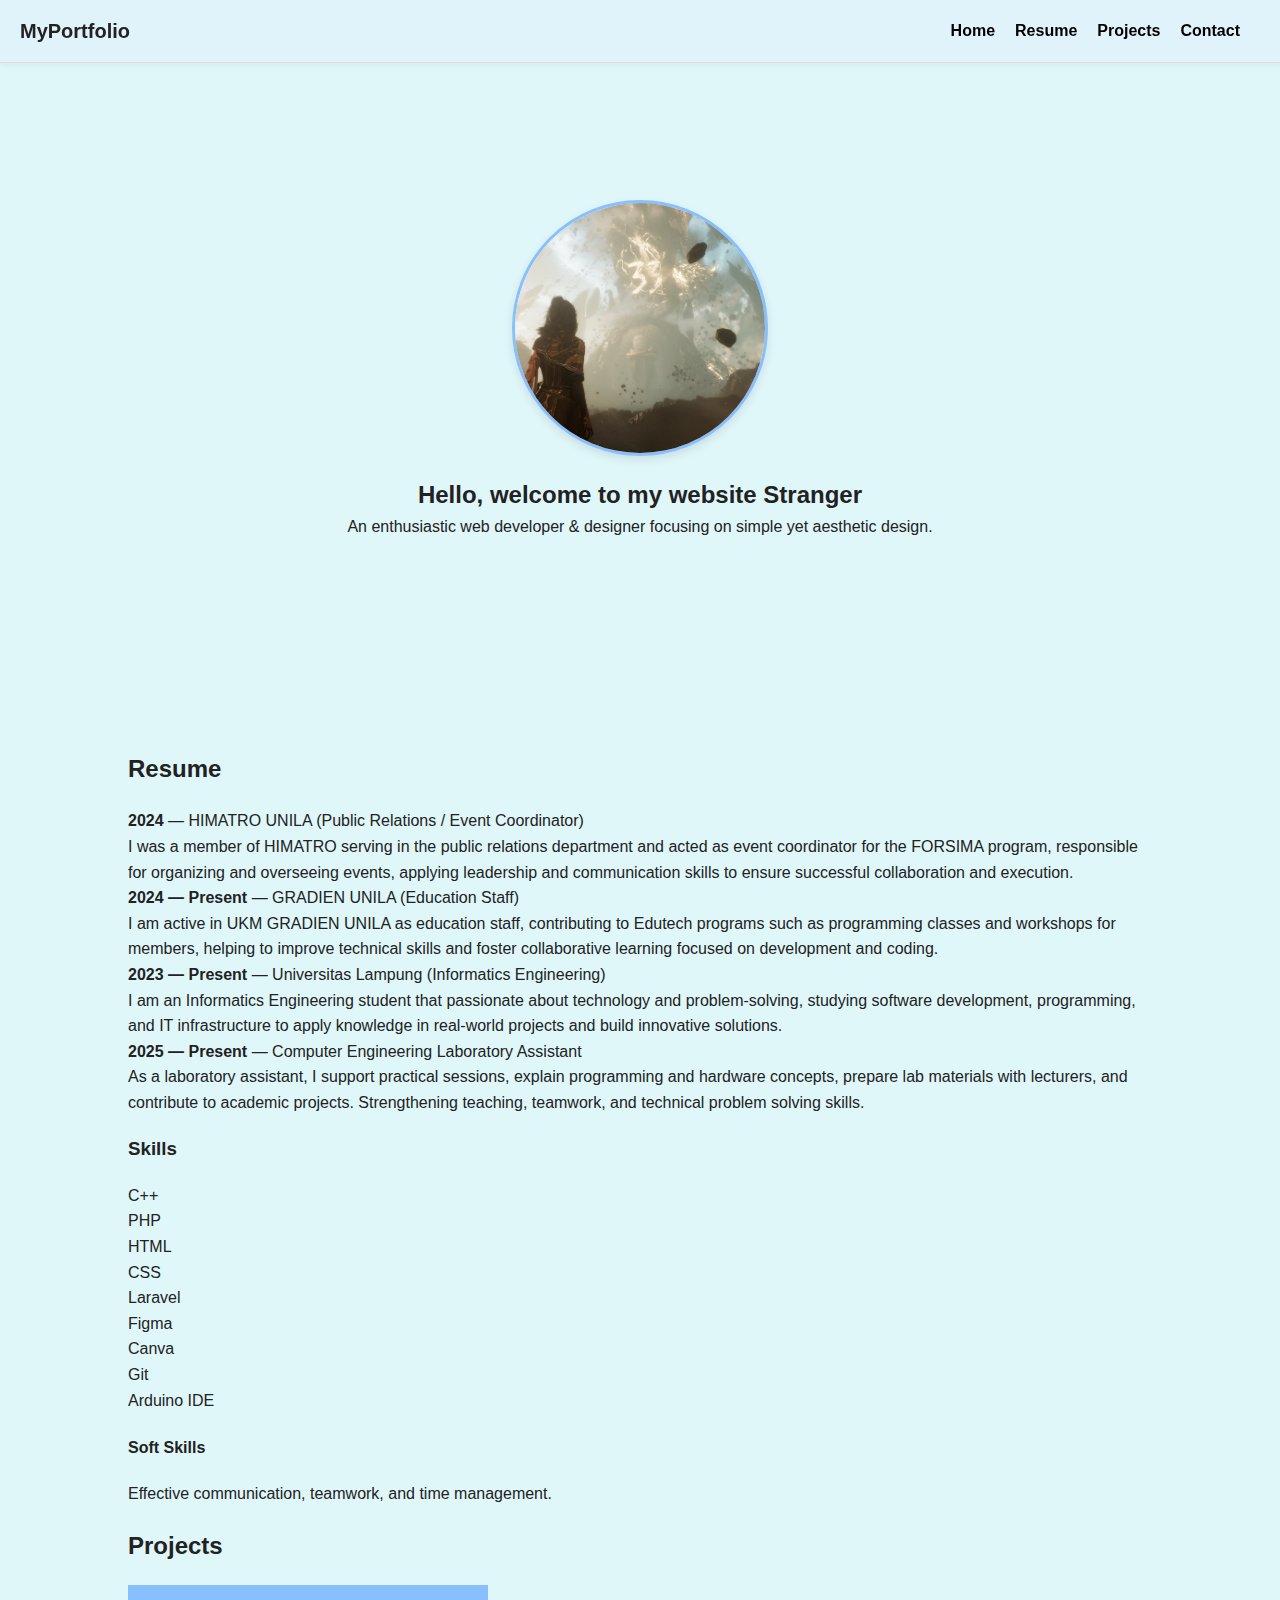
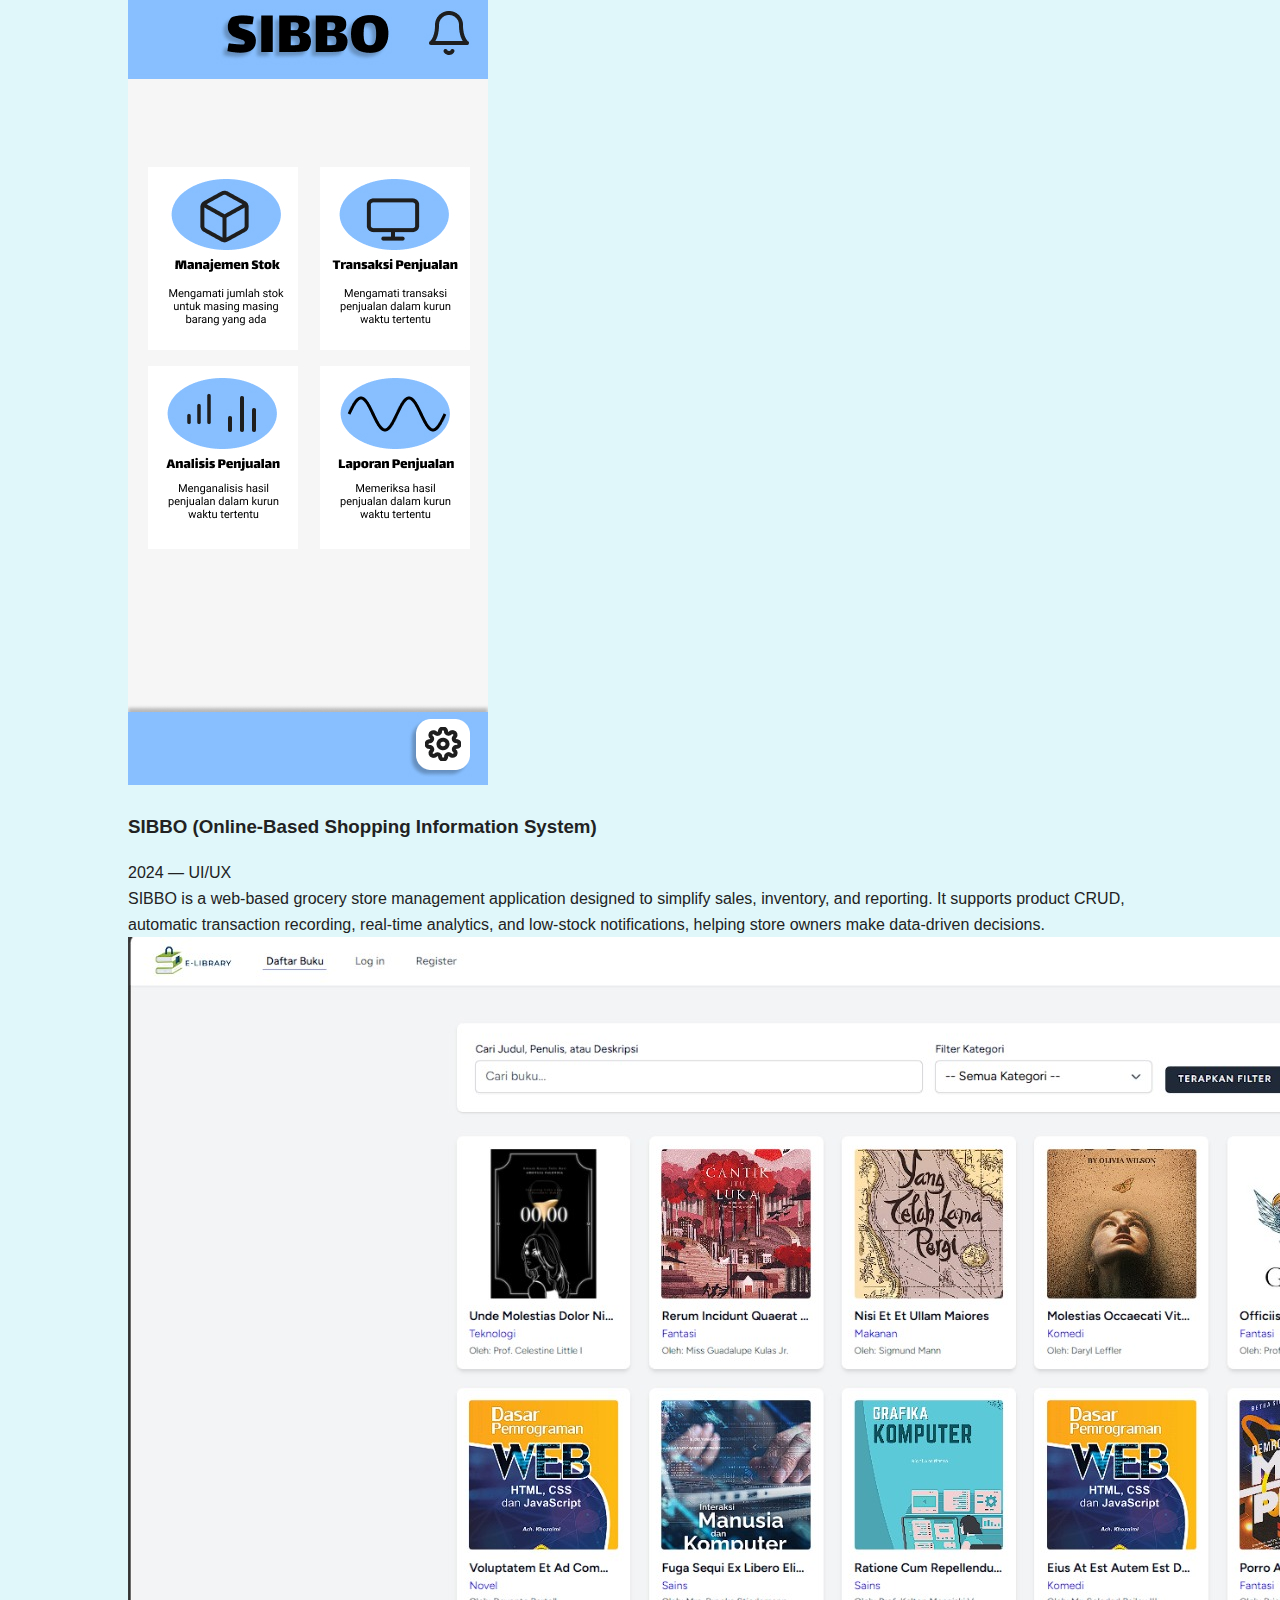
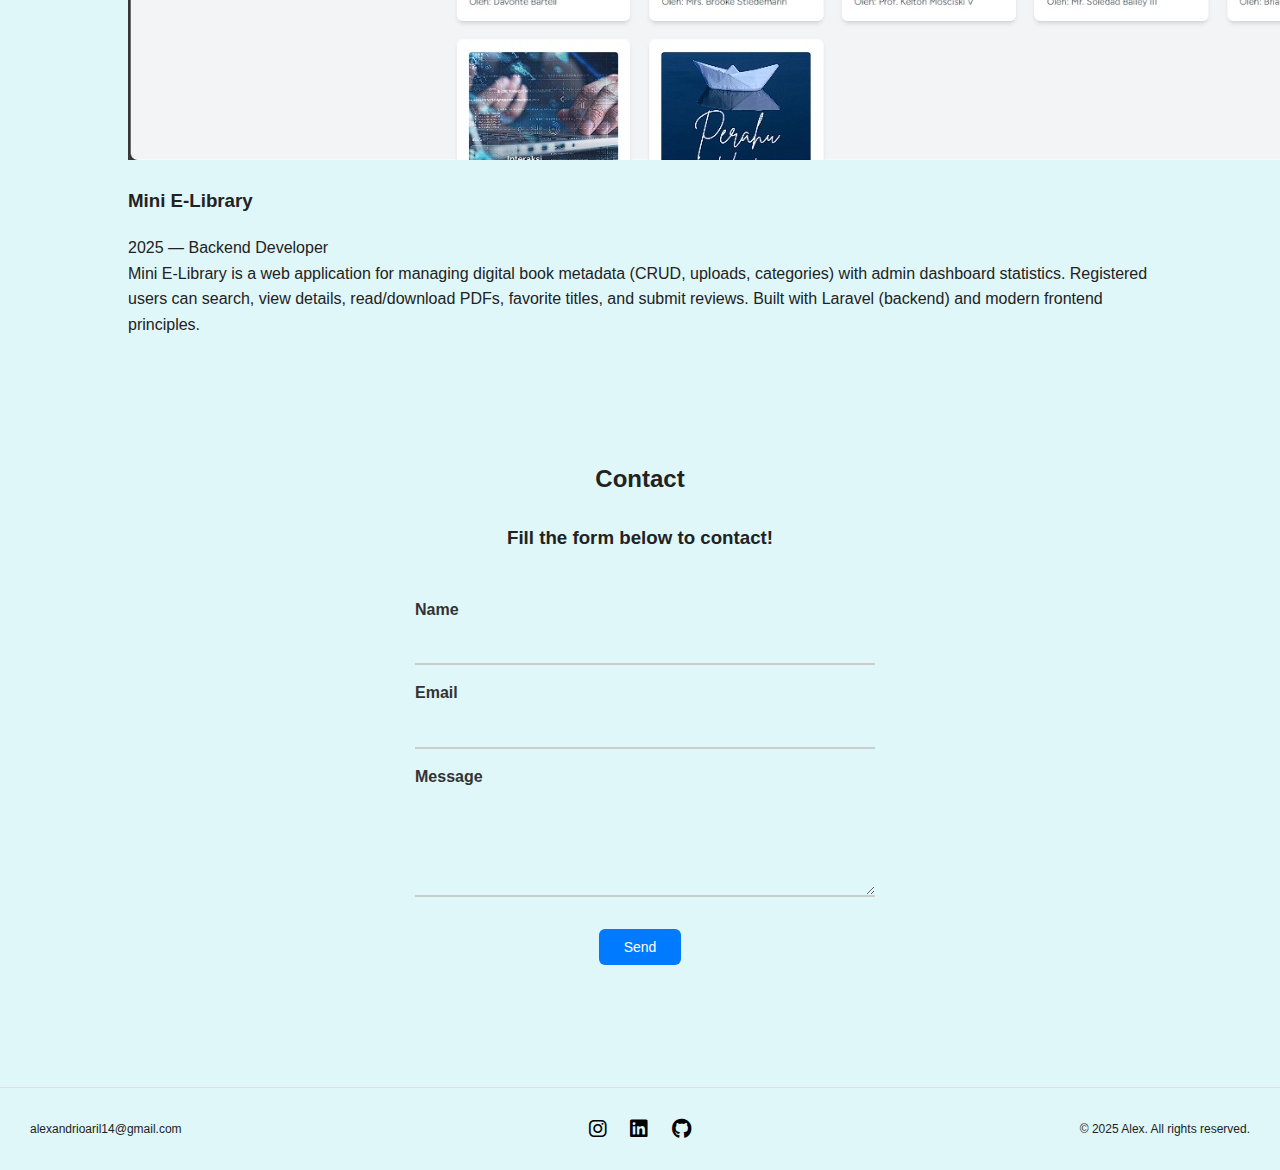
<file: Judul 1/index.html>
<!DOCTYPE html>
<html lang="en">
<head>
  <meta charset="utf-8" />
  <meta name="viewport" content="width=device-width,initial-scale=1" />
  <title>Alex — Portfolio</title>

 
  <link href="https://fonts.googleapis.com/css2?family=Inter:wght@300;400;600;700&display=swap" rel="stylesheet">
  <link rel="stylesheet" href="https://cdnjs.cloudflare.com/ajax/libs/font-awesome/6.6.0/css/all.min.css">

  
  <link rel="stylesheet" href="style.css">
</head>
<body>

<header>
  <div class="header-left" aria-label="brand">
    <h1>MyPortfolio</h1>
  </div>

  <nav class="header-right" aria-label="main navigation">
    <a href="#home">Home</a>
    <a href="#resume">Resume</a>
    <a href="#projects">Projects</a>
    <a href="#contact">Contact</a>
  </nav>
</header>

<main>

  <!-- HOME -->
  <section id="home" class="section " aria-labelledby="home-title">
    <div class="section-card ">
      <img src="image/pp.png" alt="Alex profile photo" class="profile-pic">
      <h2 id="home-title">Hello, welcome to my website <span class="accent">Stranger</span></h2>
      <p class="lead">An enthusiastic web developer & designer focusing on simple yet aesthetic design.</p>
    </div>
  </section>

  <!-- RESUME -->
  <section id="resume" class="section" aria-labelledby="resume-title">
    <div class="section-card">
      <h2 id="resume-title">Resume</h2>

      <article class="resume-entry">
        <div class="entry-meta">
          <strong>2024</strong>
          <span class="muted">— HIMATRO UNILA (Public Relations / Event Coordinator)</span>
        </div>
        <p>I was a member of HIMATRO serving in the public relations department and acted as event coordinator for the FORSIMA program, responsible for organizing and overseeing events, applying leadership and communication skills to ensure successful collaboration and execution.</p>
      </article>

      <article class="resume-entry">
        <div class="entry-meta">
          <strong>2024 — Present</strong>
          <span class="muted">— GRADIEN UNILA (Education Staff)</span>
        </div>
        <p>I am active in UKM GRADIEN UNILA as education staff, contributing to Edutech programs such as programming classes and workshops for members, helping to improve technical skills and foster collaborative learning focused on development and coding.</p>
      </article>

      <article class="resume-entry">
        <div class="entry-meta">
          <strong>2023 — Present</strong>
          <span class="muted">— Universitas Lampung (Informatics Engineering)</span>
        </div>
        <p>I am an Informatics Engineering student that passionate about technology and problem-solving, studying software development, programming, and IT infrastructure to apply knowledge in real-world projects and build innovative solutions.</p>
      </article>

      <article class="resume-entry">
        <div class="entry-meta">
          <strong>2025 — Present</strong>
          <span class="muted">— Computer Engineering Laboratory Assistant</span>
        </div>
        <p>As a laboratory assistant, I support practical sessions, explain programming and hardware concepts, prepare lab materials with lecturers, and contribute to academic projects. Strengthening teaching, teamwork, and technical problem solving skills.</p>
      </article>

      <div class="resume-skills">
        <h3>Skills</h3>
        <div class="skill-group">
          <div class="skill-chip">C++</div>
          <div class="skill-chip">PHP</div>
          <div class="skill-chip">HTML</div>
          <div class="skill-chip">CSS</div>
          <div class="skill-chip">Laravel</div>
          <div class="skill-chip">Figma</div>
          <div class="skill-chip">Canva</div>
          <div class="skill-chip">Git</div>
          <div class="skill-chip">Arduino IDE</div>
        </div>

        <h4>Soft Skills</h4>
        <p>Effective communication, teamwork, and time management.</p>
      </div>
    </div>
  </section>

  <!-- PROJECTS -->
  <section id="projects" class="section" aria-labelledby="projects-title">
    <div class="section-card">
      <h2 id="projects-title">Projects</h2>

     <div class="project-item">
  <div class="project-image portrait">
    <img src="image/SIBBO.jpg" alt="SIBBO project screenshot">
  </div>

  <div class="project-content">
    <h3>SIBBO (Online-Based Shopping Information System)</h3>
    <div class="project-meta">2024 — UI/UX</div>
    <p>SIBBO is a web-based grocery store management application designed to simplify sales, inventory, and reporting. It supports product CRUD, automatic transaction recording, real-time analytics, and low-stock notifications, helping store owners make data-driven decisions.</p>
  </div>
</div>

<div class="project-item">
  <div class="project-image landscape">
    <img src="image/e-lib.jpg" alt="Mini E-Library screenshot">
  </div>

  <div class="project-content">
    <h3>Mini E-Library</h3>
    <div class="project-meta">2025 — Backend Developer</div>
    <p>Mini E-Library is a web application for managing digital book metadata (CRUD, uploads, categories) with admin dashboard statistics. Registered users can search, view details, read/download PDFs, favorite titles, and submit reviews. Built with Laravel (backend) and modern frontend principles.</p>
  </div>
</div>


    </div>
  </section>

  <!-- CONTACT -->
  <section id="contact" class="section" aria-labelledby="contact-title">
    <div class="section-card">
      <h2 id="contact-title">Contact</h2>
      <h3>Fill the form below to contact!</h3>

      <form action="mailto:alexandrioaril14@gmail.com" method="post" enctype="text/plain" class="contact-form" aria-label="contact form">
        <label for="name">Name</label>
        <input id="name" name="name" type="text" required>

        <label for="email">Email</label>
        <input id="email" name="email" type="email" required>

        <label for="message">Message</label>
        <textarea id="message" name="message" rows="5" required></textarea>

        <button type="submit" class="btn-primary">Send</button>
      </form>
    </div>
  </section>

</main>

<!-- FOOTER -->
<footer>
  <div class="footer-left">
    <p>alexandrioaril14@gmail.com</p>
  </div>

  <div class="footer-center" aria-hidden="false">
    <a href="https://instagram.com/speracious" target="_blank" aria-label="Instagram"><i class="fab fa-instagram"></i></a>
    <a href="https://www.linkedin.com/in/alexandrio-rafidan-34b4a61ba/" target="_blank" aria-label="LinkedIn"><i class="fab fa-linkedin"></i></a>
    <a href="https://github.com/exyluminate" target="_blank" aria-label="GitHub"><i class="fab fa-github"></i></a>
  </div>

  <div class="footer-right">
    <p>© 2025 Alex. All rights reserved.</p>
  </div>
</footer>

</body>
</html>
</file>
<file: Judul 1/style.css>
/* ===== Reset Dasar ===== */
body, h1, h2, p, ul {
    margin: 0;
    padding: 0;
}

/* ===== Struktur Umum ===== */
body {
    font-family: Arial, sans-serif;
    line-height: 1.6;
    scroll-behavior: smooth;
    background: #E0F7FA;
    color: #222;
}

/* ===== Header & Navigation===== */
header {
    position: fixed; /* Biar tetap di atas saat scroll */
    top: 0;
    left: 0;
    width: 100%;
    background-color: #e0f2fa;
    padding: 15px 20px;
    display: flex;
    justify-content: space-between;
    align-items: center;
    border-bottom: 1px solid #ddd;
    box-shadow: 0 2px 6px rgba(0, 0, 0, 0.05); /* Sedikit bayangan lembut */
    z-index: 1000;
}

/* ===== Kiri (Nama/Identitas) ===== */
.header-left {
    text-align: left;
}

.header-left h1 {
    margin: 0;
    font-size: 20px;
    font-weight: bold;
}

.header-left p {
    margin: 0;
    font-size: 14px;
    color: gray;
}

/* ===== Kanan (Navigasi) ===== */
.header-right {
    display: flex;
    align-items: center;
    padding-right: 60px;
    gap: 20px;
    flex-wrap: wrap; /* biar gak overflow kalau layar kecil */
}

.header-right a {
    text-decoration: none;
    color: black;
    font-weight: bold;
    transition: color 0.3s ease;
}

.header-right a:hover {
    color: #87BFFF; /* Warna saat hover */
}

/* ===== Section Umum ===== */
section {
    padding: 10px 10%;
    min-height: 80vh;
    display: flex;
    flex-direction: column;
    justify-content: center;
}

/* ===== Home ===== */
#home {
    text-align: center;
}

/* Gaya untuk gambar profil di home */
.profile-pic {
    width: 250px;              
    height: 250px;
    border-radius: 50%;         
    object-fit: cover;         
    display: block;             
    margin: 0 auto 20px auto;  
    border: 3px solid #87BFFF;  
    box-shadow: 0 4px 10px rgba(0, 0, 0, 0.1); 
}


/* ===== Resume ===== */
#resume h2, #projects h2, #contact h2 {
    margin-bottom: 20px;
}


/* ===== Project Section ===== */
.projects {
    margin-bottom: 20px;
}

.project img {
    width: 200px;
    height: auto;
    display: block;
    margin: 0 auto 10px;
}

/* ===== Contact Section ===== */
#contact {
    text-align: center;
}

#contact h2 {
    margin-bottom: 25px;
}

/* Form tanpa background atau border */
#contact form {
    max-width: 450px;
    margin: 0 auto;
    padding: 10px 0;
}

/* Label rapi dan halus */
#contact label {
    display: block;
    text-align: left;
    font-weight: bold;
    margin-top: 15px;
    margin-bottom: 5px;
    color: #333;
}

/* Input dan textarea bergaya garis bawah saja */
#contact input,
#contact textarea {
    width: 100%;
    padding: 10px 5px;
    border: none;
    border-bottom: 2px solid #ccc;
    background: transparent;
    font-size: 14px;
    transition: all 0.3s ease;
    font-family: inherit;
    color: #222;
    outline: none;
}

/* Efek fokus biru lembut */
#contact input:focus,
#contact textarea:focus {
    border-bottom-color: #87CEFA;   /* biru muda lembut */
}

/* Tombol kirim sederhana */
#contact button {
    margin-top: 25px;
    background-color: #007bff;
    color: white;
    border: none;
    padding: 10px 25px;
    border-radius: 6px;
    font-size: 14px;
    cursor: pointer;
    transition: background-color 0.3s ease;
}

#contact button:hover {
    background-color: #0056b3;
}

/* ===== Footer ===== */
footer {
    padding: 25px 20px;
    display: flex;
    justify-content: space-between;
    align-items: center;
    font-size: 12px;
    margin-top: auto;
    border-top: 1px solid #dddd;
}

.footer-left,
.footer-center,
.footer-right {
    flex: 1;
    text-align: center;
    margin: 0 10px;
}

.footer-left {
    text-align: left;
}

.footer-right {
    text-align: right;
}

.footer-center a {
    margin: 0 10px;
    color: #000;
    font-size: 20px;
    text-decoration: none;
}

.footer-center a:hover {
    color: #5a9fd8;
}
</file>
